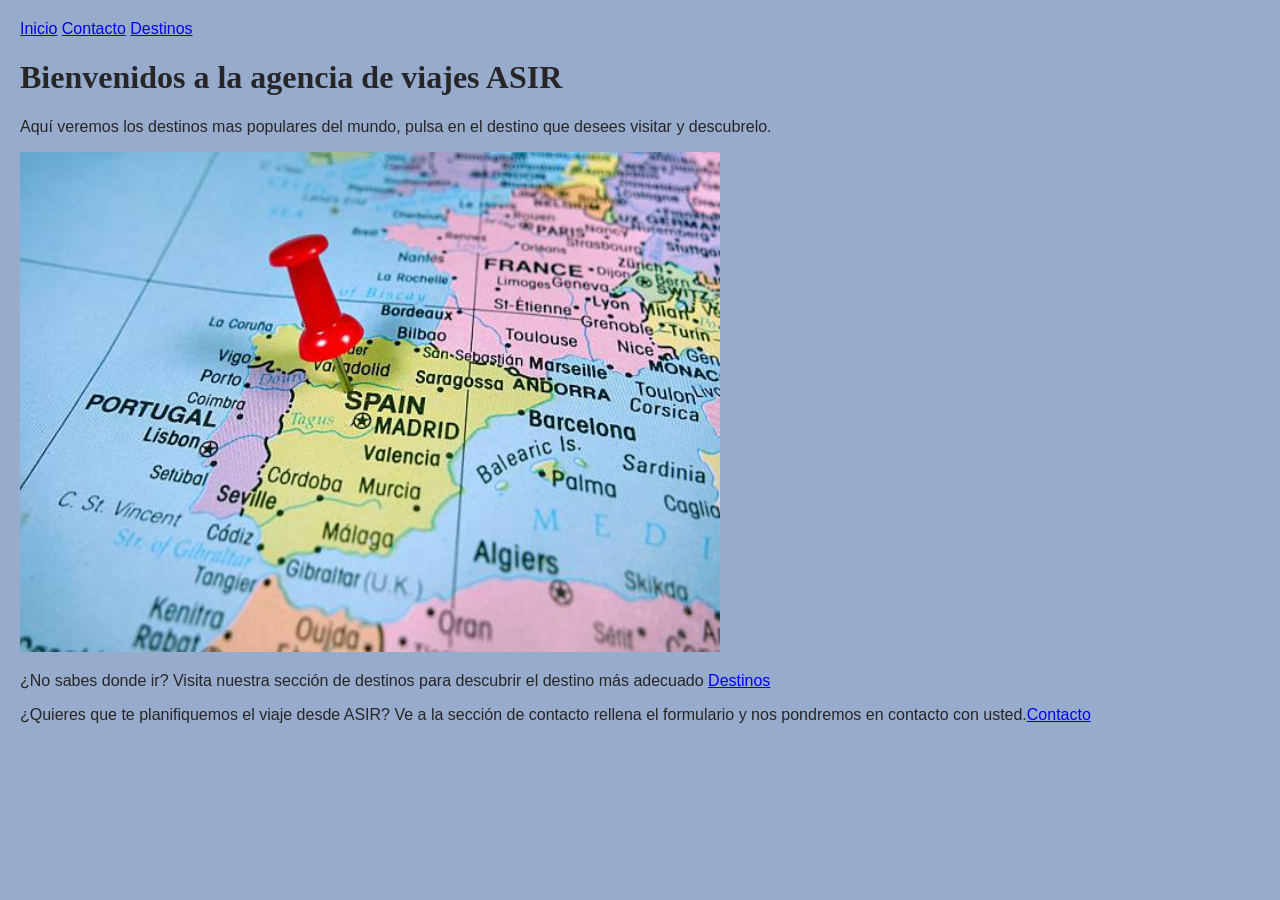
<file: index.html>
<!DOCTYPE html>
<html>
<head>
    <meta charset="UTF-8">
    <title>Agencia de viajes</title>
    <link rel="stylesheet" href="styles.css">
</head>
<body>
    <nav>
        <a href="index.html">Inicio</a>
        <a href="contacto.html">Contacto</a>
        <a href="destinos.html">Destinos</a>
    </nav>
    <h1>Bienvenidos a la agencia de viajes ASIR</h1>
    <p>Aquí veremos los destinos mas populares del mundo, pulsa en el destino que desees visitar y descubrelo.</p>
    <img src="./images/spain.jpg" alt="España" class="fotos1">
    <p>¿No sabes donde ir? Visita nuestra sección de destinos para descubrir el destino más adecuado <a href="destinos.html">Destinos</a>
    <p>¿Quieres que te planifiquemos el viaje desde ASIR? Ve a la sección de contacto rellena el formulario y nos pondremos en contacto con usted.<a href="contacto.html">Contacto</a>
</body>
</html>
</file>
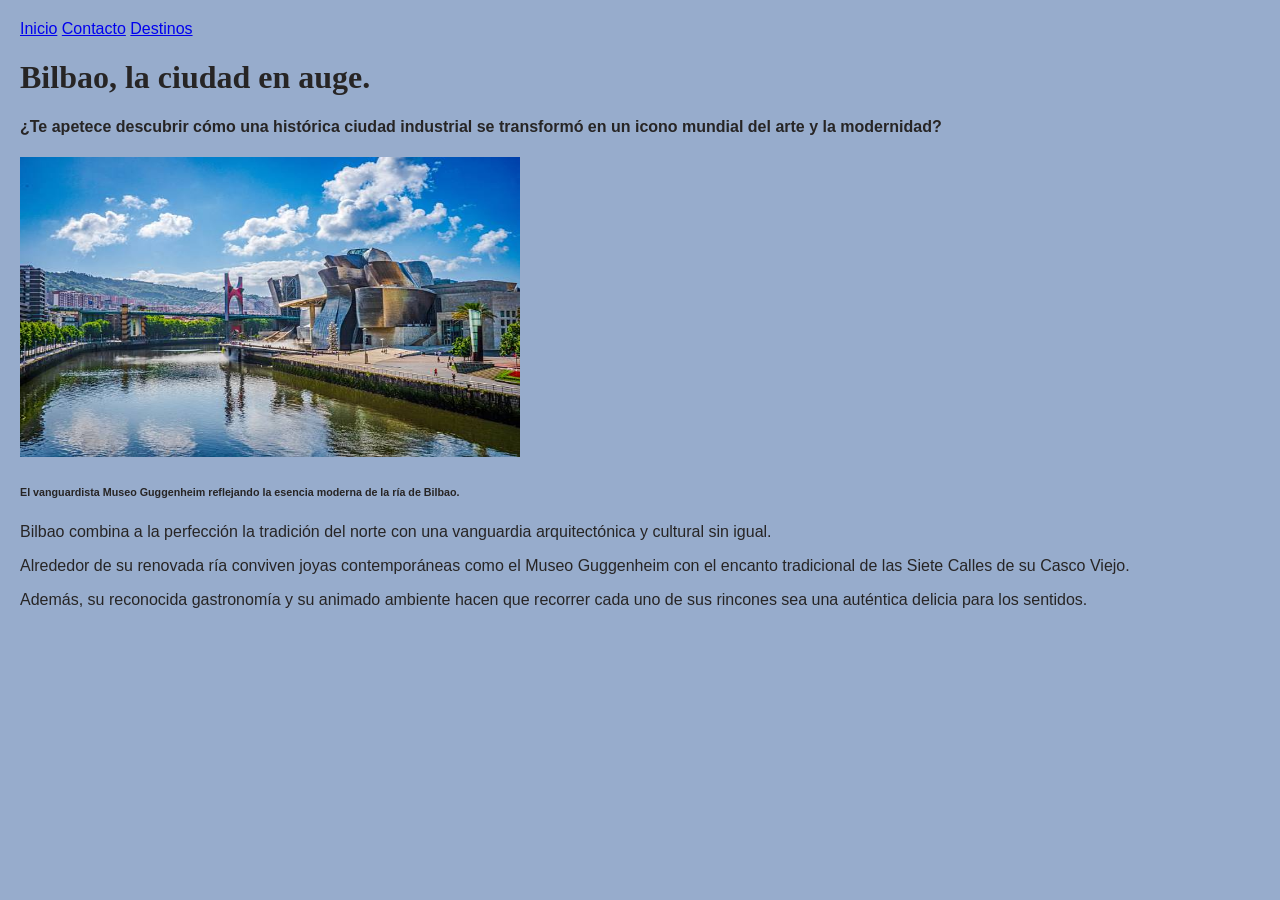
<file: bilbao.html>
<!DOCTYPE html>
<html>
<head>
    <title>Agencia de viajes</title>
    <link rel="stylesheet" href="styles.css">
</head>
<body>
    <nav>
        <a href="index.html">Inicio</a>
        <a href="contacto.html">Contacto</a>
        <a href="destinos.html">Destinos</a>
    </nav>
<h1>Bilbao, la ciudad en auge.</h1>
<h4>¿Te apetece descubrir cómo una histórica ciudad industrial se transformó en un icono mundial del arte y la modernidad?</h4>
<img src="./images/bilbao.jpg" alt="Bilbao" class="fotos">
<h6>El vanguardista Museo Guggenheim reflejando la esencia moderna de la ría de Bilbao.</h6>
<p>Bilbao combina a la perfección la tradición del norte con una vanguardia arquitectónica y cultural sin igual. 
<p>Alrededor de su renovada ría conviven joyas contemporáneas como el Museo Guggenheim con el encanto tradicional de las Siete Calles de su Casco Viejo. 
<p>Además, su reconocida gastronomía y su animado ambiente hacen que recorrer cada uno de sus rincones sea una auténtica delicia para los sentidos.
</body>
</html>
</file>
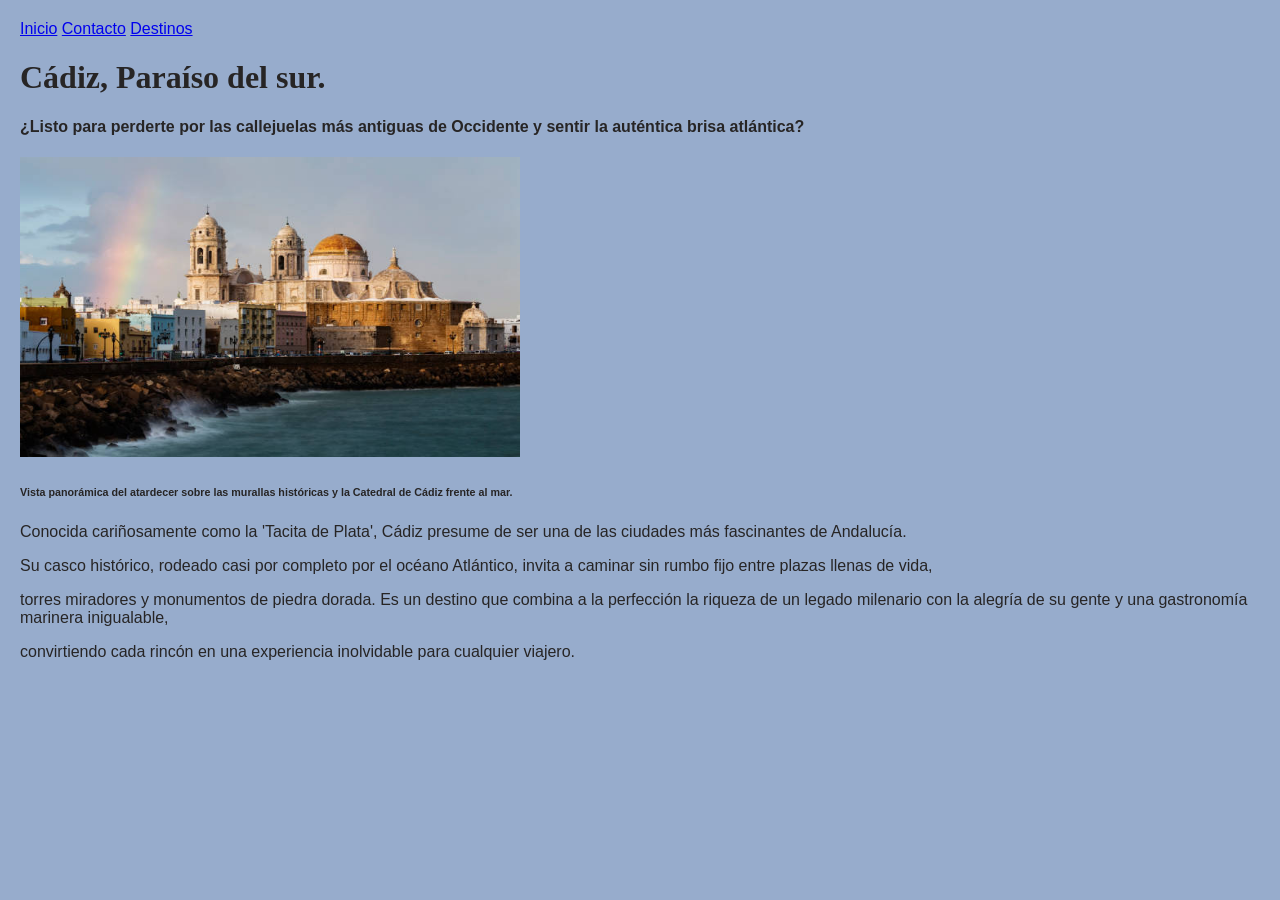
<file: cadiz.html>
<!DOCTYPE html>
<html>
<head>
    <title>Agencia de viajes</title>
    <link rel="stylesheet" href="styles.css">
</head>
<body>
    <nav>
        <a href="index.html">Inicio</a>
        <a href="contacto.html">Contacto</a>
        <a href="destinos.html">Destinos</a>
    </nav>
    <h1>Cádiz, Paraíso del sur.</h1>
    <h4>¿Listo para perderte por las callejuelas más antiguas de Occidente y sentir la auténtica brisa atlántica?</h4>
    <img src="./images/cadiz.jpg" alt="Cádiz" class="fotos">
    <h6>Vista panorámica del atardecer sobre las murallas históricas y la Catedral de Cádiz frente al mar.</h6>
    <p>Conocida cariñosamente como la 'Tacita de Plata', Cádiz presume de ser una de las ciudades más fascinantes de Andalucía.
    <p>Su casco histórico, rodeado casi por completo por el océano Atlántico, invita a caminar sin rumbo fijo entre plazas llenas de vida, 
    <p>torres miradores y monumentos de piedra dorada. Es un destino que combina a la perfección la riqueza de un legado milenario con la alegría de su gente y una gastronomía marinera inigualable,
    <p>convirtiendo cada rincón en una experiencia inolvidable para cualquier viajero.
</body>
</html>
</file>
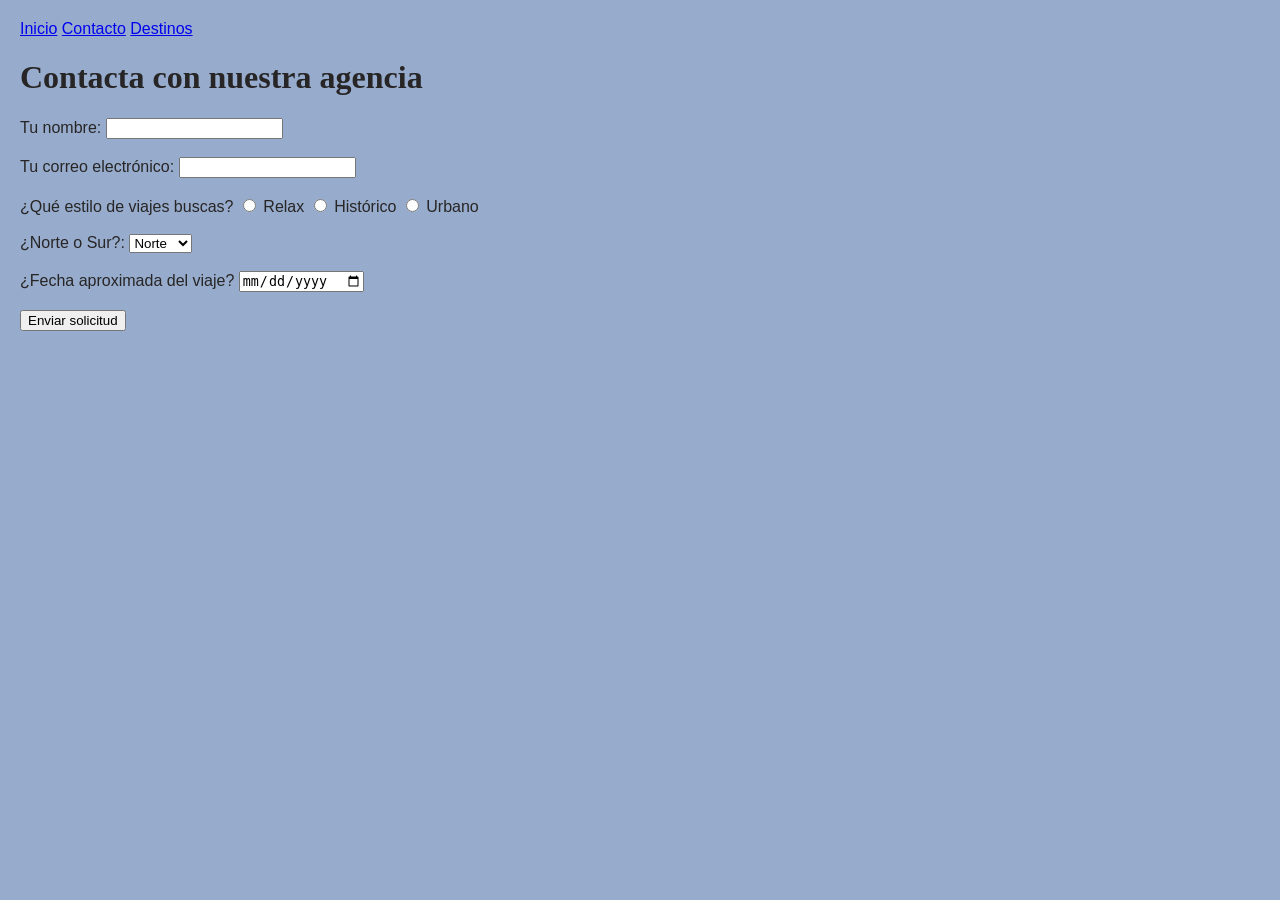
<file: contacto.html>
<!DOCTYPE html>
<html>
<head>
    <title>Agencia de viajes</title>
    <link rel="stylesheet" href="styles.css">
</head>
<body>
    <nav>
        <a href="index.html">Inicio</a>
        <a href="contacto.html">Contacto</a>
        <a href="destinos.html">Destinos</a>
    </nav>
    <h1>Contacta con nuestra agencia</h1>
    <label>Tu nombre:</label>
    <input type="text" name="nombre">
    <br><br>
    <label>Tu correo electrónico:</label>
    <input type="email" name="email">
    <br><br>
    <label>¿Qué estilo de viajes buscas?</label>
    <input type="radio" name="tipo" value="relax"> Relax
    <input type="radio" name="tipo" value="Historico"> Histórico
    <input type="radio" name="tipo" value="urbano"> Urbano
    <br><br>
    <label>¿Norte o Sur?:</label>
    <select name="altura">
        <option value="norte">Norte</option>
        <option value="sur">Sur</option>
        <option value="centro">Centro</option>
    </select>
    <br><br>
    <label>¿Fecha aproximada del viaje?</label>
    <input type="date" name="fecha">
    <br><br>
    <button type="button" onclick="alert('¡Formulario simulado con éxito! Gracias por contactar con ASIR.');">Enviar solicitud</button>
</form>
</div>
</body>
</html>
</file>
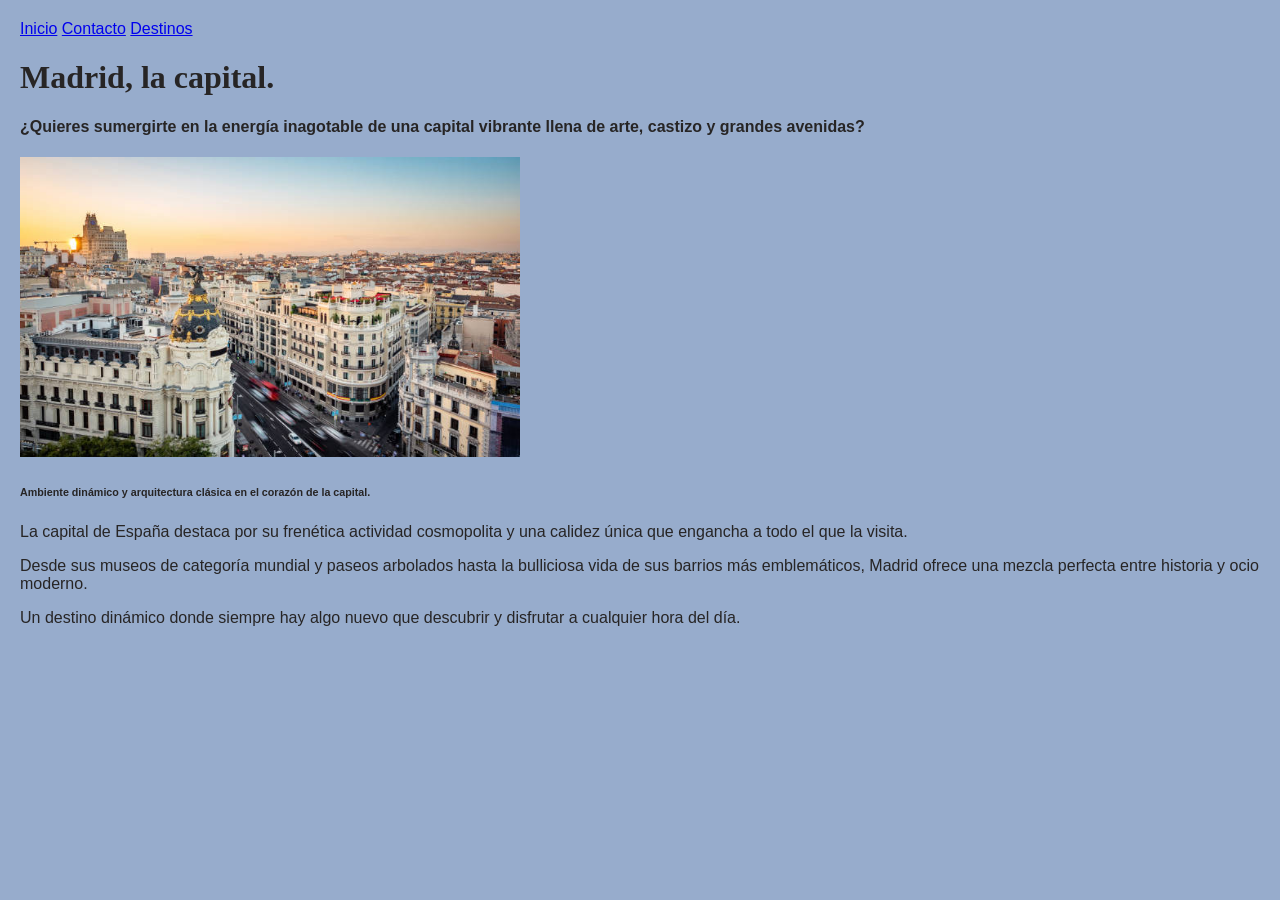
<file: madrid.html>
<!DOCTYPE html>
<html>
<head>
    <title>Agencia de viajes</title>
    <link rel="stylesheet" href="styles.css">
</head>
<body>
    <nav>
        <a href="index.html">Inicio</a>
        <a href="contacto.html">Contacto</a>
        <a href="destinos.html">Destinos</a>
    </nav>
<h1>Madrid, la capital.</h1>
<h4>¿Quieres sumergirte en la energía inagotable de una capital vibrante llena de arte, castizo y grandes avenidas?</h4>
<img src="./images/madrid.jpg" alt="Madrid" class="fotos">
<h6>Ambiente dinámico y arquitectura clásica en el corazón de la capital.</h6>
<p>La capital de España destaca por su frenética actividad cosmopolita y una calidez única que engancha a todo el que la visita. 
<p>Desde sus museos de categoría mundial y paseos arbolados hasta la bulliciosa vida de sus barrios más emblemáticos, Madrid ofrece una mezcla perfecta entre historia y ocio moderno. 
<p>Un destino dinámico donde siempre hay algo nuevo que descubrir y disfrutar a cualquier hora del día.
</body>
</html>
</file>
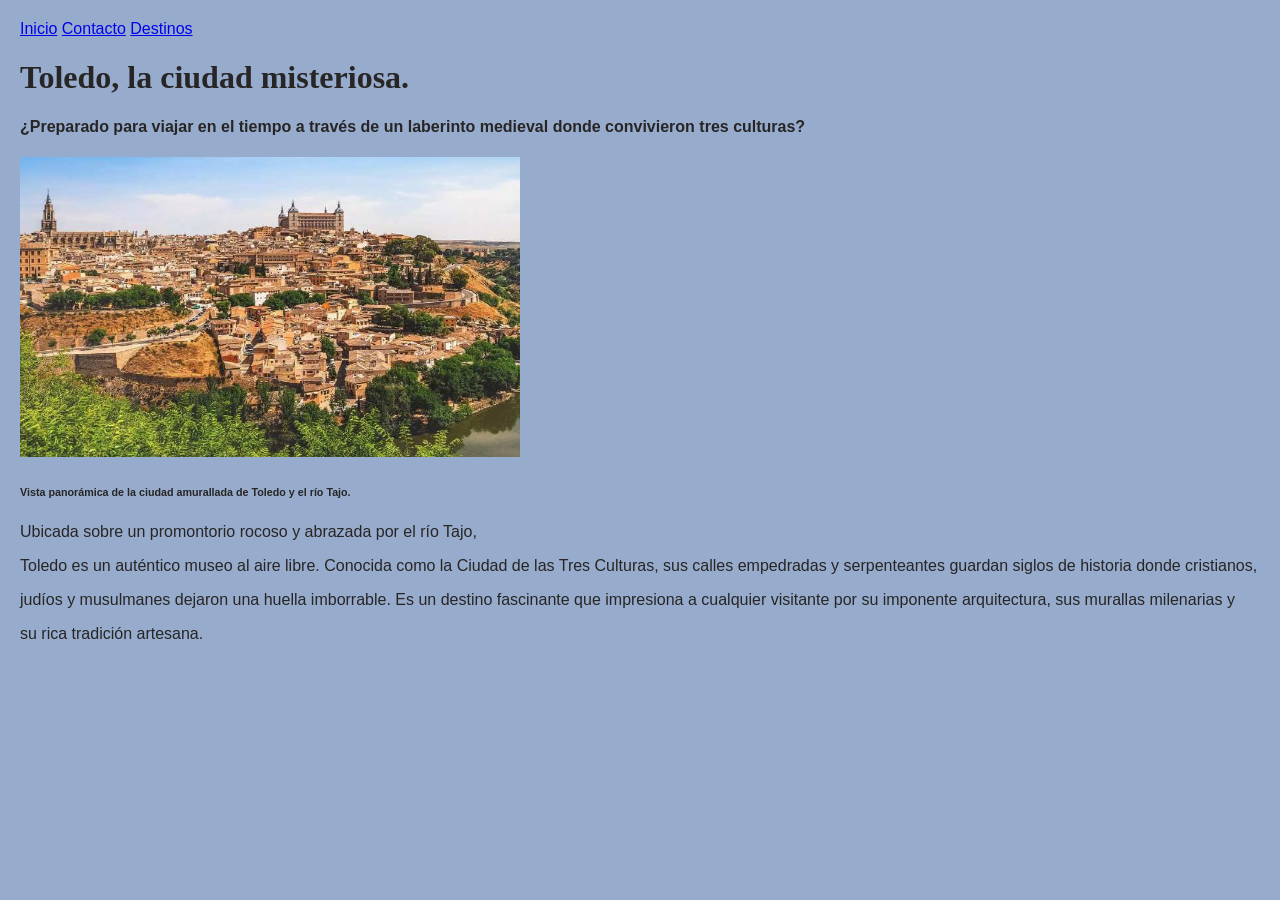
<file: toledo.html>
<!DOCTYPE html>
<html>
<head>
    <title>Agencia de viajes</title>
    <link rel="stylesheet" href="styles.css">
</head>
<body>
    <nav>
        <a href="index.html">Inicio</a>
        <a href="contacto.html">Contacto</a>
        <a href="destinos.html">Destinos</a>
    </nav>
<h1>Toledo, la ciudad misteriosa.</h1>
<h4>¿Preparado para viajar en el tiempo a través de un laberinto medieval donde convivieron tres culturas?</h4>
<img src="./images/toledo.jpg" alt="Toledo" class="fotos">
<h6>Vista panorámica de la ciudad amurallada de Toledo y el río Tajo.</h6>
<p>Ubicada sobre un promontorio rocoso y abrazada por el río Tajo, 
<p>Toledo es un auténtico museo al aire libre. Conocida como la Ciudad de las Tres Culturas, sus calles empedradas y serpenteantes guardan siglos de historia donde cristianos, 
<p>judíos y musulmanes dejaron una huella imborrable. Es un destino fascinante que impresiona a cualquier visitante por su imponente arquitectura, sus murallas milenarias y 
<p>su rica tradición artesana.
</body>
</html>
</file>
<file: styles.css>
.fotos1{
width: 700px;
height: 500px;
}

.fotos{
width: 500px;
height: 300px;
}

body{
background-color: #97accc; 
font-family: Arial, sans-serif;
color: #272525;
margin: 0;
padding: 20px; 
}

h1{
    font-family: Georgia, serif;
}
</file>
